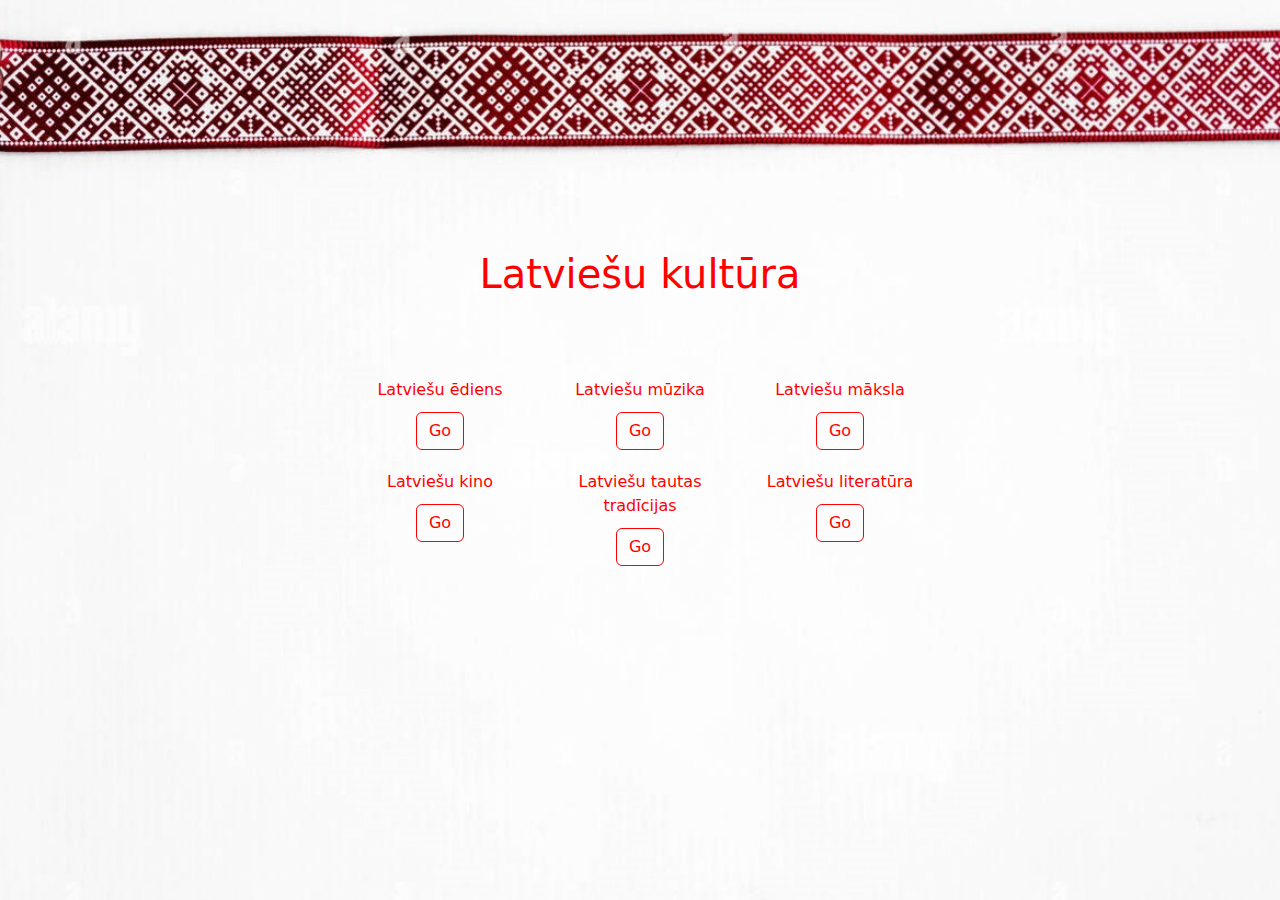
<file: index.html>
<!DOCTYPE html>
<html lang="en">
<head>
<meta charset="UTF-8">
<meta name="viewport" content="width=device-width, initial-scale=1.0">
<title>Latviešu kultūra</title>
<link href="https://cdn.jsdelivr.net/npm/bootstrap@5.0.2/dist/css/bootstrap.min.css" rel="stylesheet">
<style>
 body, html {
    margin: 0;
    padding: 0;
    height: 100%;
    background-image: url('main.jpg'); /* Adjust with your background image */
    background-size: cover;
    background-position: center 20%; /* Adjust this value to move the image down */
    background-repeat: no-repeat;
    background-attachment: fixed;
  }
  h1 {
  text-align: center;
  color: red; /* Adjust text color as needed */
  padding-top: 250px; /* Increase top padding to push content lower */
  margin-bottom: 50px; /* Additional space between the H1 and the buttons */
}

.link-container {
  display: flex;
  flex-wrap: wrap;
  justify-content: space-around;
  padding-top: 30px; /* Adjust if you need more space between the H1 and the buttons */
  max-width: 600px; /* Adjust based on your preference */
  margin: auto; /* Center the container */
}
  .page-link {
    width: 33.333%; /* Each link takes up a third of the container width */
    text-align: center; /* Center align the text label and button */
    margin-bottom: 20px; /* Space between rows of links */
  }
  .page-link p {
    margin: 0; /* Remove default margin for p tag */
    color: red; /* Make label text red */
  }
  .btn-outline-primary {
    color: red !important; /* Make button text red */
    border-color: red !important; /* Make button border red */
    margin-top: 10px; /* Space between label and button */
  }
  .btn-outline-primary:hover, .btn-outline-primary:focus, .btn-outline-primary:active {
    color: #FFF !important; /* White text for contrast on hover/active */
    background-color: red !important; /* Red background on hover/active */
  }
</style>
</head>
<body>

<h1>Latviešu kultūra</h1> <!-- H1 heading above the buttons -->

<div class="link-container">
  <div class="page-link">
    <p>Latviešu ēdiens </p>
    <a href="mainpage.html" class="btn btn-outline-primary">Go</a>
  </div>
  <div class="page-link">
    <p>Latviešu mūzika </p>
    <a href="index2.html" class="btn btn-outline-primary">Go</a>
  </div>
  <div class="page-link">
    <p>Latviešu māksla </p>
    <a href="index3.html" class="btn btn-outline-primary">Go</a>
  </div>
  <div class="page-link">
    <p>Latviešu kino </p>
    <a href="index4.html" class="btn btn-outline-primary">Go</a>
  </div>
  <div class="page-link">
    <p>Latviešu tautas tradīcijas</p>
    <a href="index5.html" class="btn btn-outline-primary">Go</a>
  </div>
  <div class="page-link">
    <p>Latviešu literatūra </p>
    <a href="index6.html" class="btn btn-outline-primary">Go</a>
  </div>
</div>

</body>
</html>
</file>
